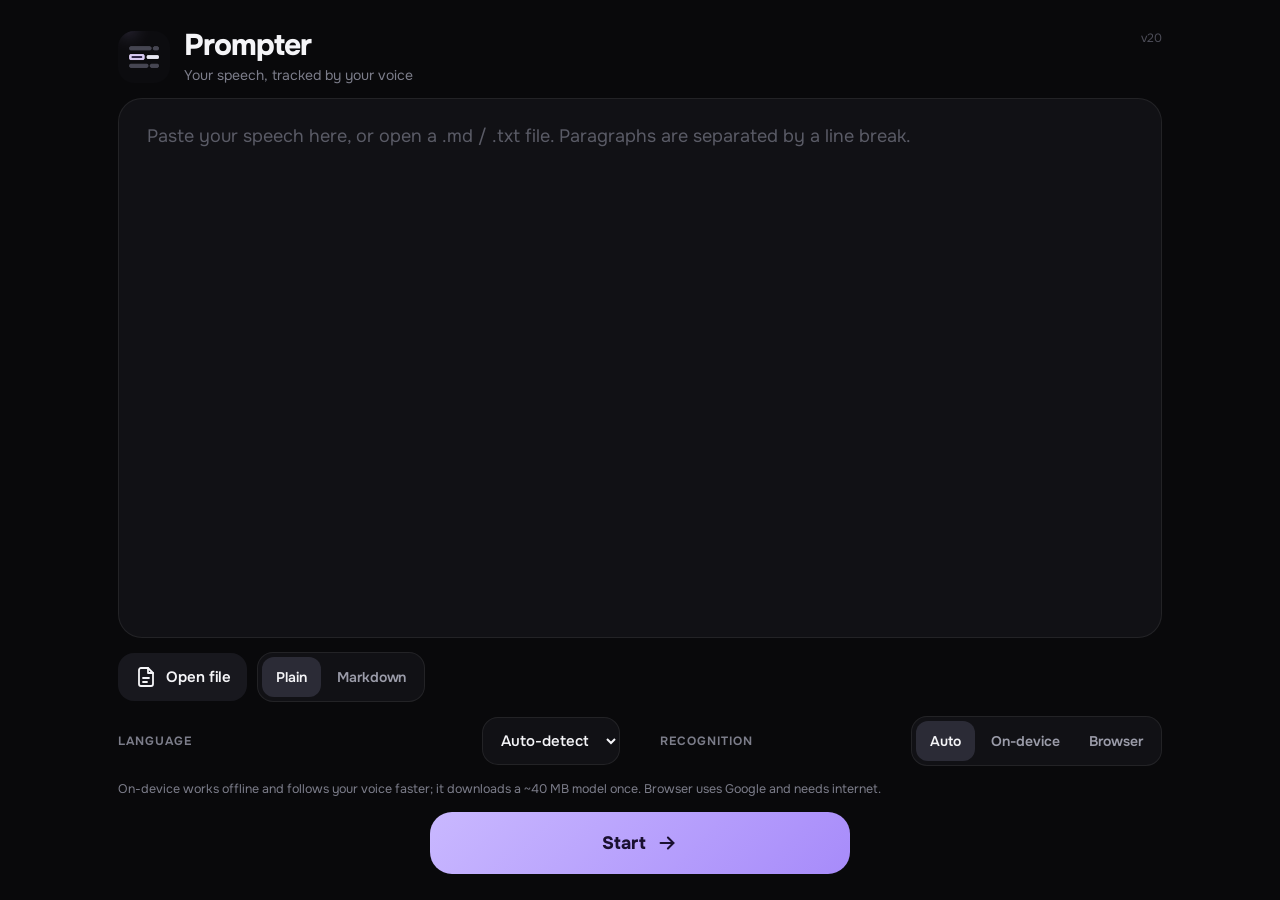
<file: index.html>
<!doctype html>
<html lang="en">
<head>
<meta charset="utf-8">
<meta name="viewport" content="width=device-width, initial-scale=1, viewport-fit=cover, interactive-widget=resizes-content">
<title>Prompter</title>
<meta name="theme-color" content="#09090b">
<link rel="manifest" href="manifest.webmanifest">
<link rel="icon" href="icon-192.png">
<link rel="apple-touch-icon" href="icon-192.png">
<link rel="preload" href="fonts/onest-latin.woff2" as="font" type="font/woff2" crossorigin>
<link rel="stylesheet" href="css/style.css">
</head>
<body>
<svg width="0" height="0" style="position:absolute" aria-hidden="true">
  <symbol id="i-edit" viewBox="0 0 24 24"><path d="M12 20h9"/><path d="M16.5 3.5a2.12 2.12 0 0 1 3 3L7 19l-4 1 1-4Z"/></symbol>
  <symbol id="i-aminus" viewBox="0 0 24 24"><path d="M3 18 8 6l5 12"/><path d="M4.8 14h6.4"/><path d="M16 12h6"/></symbol>
  <symbol id="i-aplus" viewBox="0 0 24 24"><path d="M2 20 8 4l6 16"/><path d="M4.2 15h7.6"/><path d="M16 12h6"/><path d="M19 9v6"/></symbol>
  <symbol id="i-prev" viewBox="0 0 24 24"><path d="M5 20V5"/><path d="m1.5 8.5 3.5-3.5 3.5 3.5"/><path d="M12 6h9"/><path d="M12 12h9"/><path d="M12 18h6"/></symbol>
  <symbol id="i-next" viewBox="0 0 24 24"><path d="M5 4v15"/><path d="m1.5 15.5 3.5 3.5 3.5-3.5"/><path d="M12 6h9"/><path d="M12 12h9"/><path d="M12 18h6"/></symbol>
  <symbol id="i-down" viewBox="0 0 24 24"><path d="M12 5v14"/><path d="m19 12-7 7-7-7"/></symbol>
  <symbol id="i-up" viewBox="0 0 24 24"><path d="M12 19V5"/><path d="m5 12 7-7 7 7"/></symbol>
  <symbol id="i-search" viewBox="0 0 24 24"><circle cx="11" cy="11" r="7"/><path d="m21 21-4.3-4.3"/></symbol>
  <symbol id="i-gear" viewBox="0 0 24 24"><circle cx="12" cy="12" r="3"/><path d="M19.4 15a1.65 1.65 0 0 0 .33 1.82l.06.06a2 2 0 1 1-2.83 2.83l-.06-.06a1.65 1.65 0 0 0-1.82-.33 1.65 1.65 0 0 0-1 1.51V21a2 2 0 1 1-4 0v-.09A1.65 1.65 0 0 0 9 19.4a1.65 1.65 0 0 0-1.82.33l-.06.06a2 2 0 1 1-2.83-2.83l.06-.06A1.65 1.65 0 0 0 4.68 15a1.65 1.65 0 0 0-1.51-1H3a2 2 0 1 1 0-4h.09A1.65 1.65 0 0 0 4.6 9a1.65 1.65 0 0 0-.33-1.82l-.06-.06a2 2 0 1 1 2.83-2.83l.06.06A1.65 1.65 0 0 0 9 4.68a1.65 1.65 0 0 0 1-1.51V3a2 2 0 1 1 4 0v.09a1.65 1.65 0 0 0 1 1.51 1.65 1.65 0 0 0 1.82-.33l.06-.06a2 2 0 1 1 2.83 2.83l-.06.06A1.65 1.65 0 0 0 19.4 9a1.65 1.65 0 0 0 1.51 1H21a2 2 0 1 1 0 4h-.09a1.65 1.65 0 0 0-1.51 1z"/></symbol>
  <symbol id="i-jump" viewBox="0 0 24 24"><path d="m13 17 5-5-5-5"/><path d="m6 17 5-5-5-5"/></symbol>
  <symbol id="i-arrow" viewBox="0 0 24 24"><path d="M5 12h14"/><path d="m13 6 6 6-6 6"/></symbol>
  <symbol id="i-x" viewBox="0 0 24 24"><path d="M18 6 6 18"/><path d="m6 6 12 12"/></symbol>
  <symbol id="i-cprev" viewBox="0 0 24 24"><path d="m11 17-5-5 5-5"/><path d="m18 17-5-5 5-5"/></symbol>
  <symbol id="i-cnext" viewBox="0 0 24 24"><path d="m6 17 5-5-5-5"/><path d="m13 17 5-5-5-5"/></symbol>
  <symbol id="i-head" viewBox="0 0 24 24"><path d="M4 5v14"/><path d="M14 5v14"/><path d="M4 12h10"/><path d="M18 9.5a4 4 0 0 1 0 5"/><path d="M20.5 7a7.5 7.5 0 0 1 0 10"/></symbol>
  <symbol id="i-file" viewBox="0 0 24 24"><path d="M14 3H7a2 2 0 0 0-2 2v14a2 2 0 0 0 2 2h10a2 2 0 0 0 2-2V8z"/><path d="M14 3v5h5"/><path d="M9 13h6"/><path d="M9 17h4"/></symbol>
</svg>

<!-- ===== setup screen ===== -->
<div id="setup">
  <header class="hero">
    <img src="icon-192.png" alt="">
    <div><h1>Prompter</h1><p>Your speech, tracked by your voice</p></div>
    <span id="ver" class="ver"></span>
  </header>
  <textarea id="src" placeholder="Paste your speech here, or open a .md / .txt file. Paragraphs are separated by a line break."></textarea>
  <div class="tools">
    <button id="file" type="button"><svg class="i"><use href="#i-file"/></svg>Open file</button>
    <div class="seg" role="group" aria-label="Text format">
      <button id="mdp" type="button" aria-pressed="true">Plain</button>
      <button id="mdt" type="button" aria-pressed="false">Markdown</button>
    </div>
    <span id="fname" class="hint"></span>
  </div>
  <input type="file" id="fin" accept=".md,.markdown,.mdown,.txt,.text,text/plain,text/markdown" hidden>
  <div class="opts">
    <div class="field">
      <label for="lang">Language</label>
      <select id="lang" aria-label="Spoken language">
      <option value="auto">Auto-detect</option>
      <option value="en-US">English (US)</option>
      <option value="en-GB">English (UK)</option>
      <option value="de-DE">Deutsch</option>
      <option value="fr-FR">Français</option>
      <option value="es-ES">Español</option>
      <option value="it-IT">Italiano</option>
      <option value="pt-PT">Português</option>
      <option value="pl-PL">Polski</option>
      <option value="ro-RO">Română</option>
      <option value="tr-TR">Türkçe</option>
      <option value="uk-UA">Українська</option>
      <option value="ru-RU">Русский</option>
    </select>
    </div>
    <div class="field">
      <label>Recognition</label>
      <div class="seg" id="engseg" role="group" aria-label="Recognition engine">
        <button type="button" data-v="auto" aria-pressed="true">Auto</button>
        <button type="button" data-v="local" aria-pressed="false">On-device</button>
        <button type="button" data-v="browser" aria-pressed="false">Browser</button>
      </div>
      <select id="eng" aria-label="Recognition engine">
        <option value="auto">auto</option><option value="local">local</option><option value="browser">browser</option>
      </select>
    </div>
    <p class="note">On-device works offline and follows your voice faster; it downloads a ~40 MB model once. Browser uses Google and needs internet.</p>
  </div>
  <button class="cta" id="go">Start<svg class="i"><use href="#i-arrow"/></svg></button>
</div>

<!-- ===== reader screen ===== -->
<div id="reader">
  <div id="text"></div>

  <div id="bar">
    <div class="brow">
      <button id="edit" class="ib" aria-label="Edit text"><svg class="i"><use href="#i-edit"/></svg></button>
      <button id="pin" class="empty" aria-label="Chapter list"><span id="ppar"></span><i id="psep" hidden>›</i><span id="pcur"></span></button>
      <button id="sbtn" class="ib" aria-label="Search"><svg class="i"><use href="#i-search"/></svg></button>
      <button id="jbtn" class="ib" aria-pressed="true" aria-label="Jumps allowed"><svg class="i"><use href="#i-jump"/><path class="slash" d="M3 3l18 18"/></svg></button>
      <button id="setbtn" class="ib" aria-label="Settings"><svg class="i"><use href="#i-gear"/></svg></button>
    </div>
    <div id="sbar" class="brow">
      <input id="sq" type="text" inputmode="search" enterkeyhint="search" placeholder="Find words…" autocomplete="off" autocapitalize="off" autocorrect="off" spellcheck="false" aria-label="Search text">
      <span id="scount">0</span>
      <button id="sprev" class="ib" aria-label="Previous match"><svg class="i"><use href="#i-up"/></svg></button>
      <button id="snext" class="ib" aria-label="Next match"><svg class="i"><use href="#i-down"/></svg></button>
      <button id="sclose" class="ib" aria-label="Close search"><svg class="i"><use href="#i-x"/></svg></button>
    </div>
    <div id="prog"><i></i></div>
  </div>

  <div id="toast"></div>
  <button id="back"><svg class="i"><use href="#i-down"/></svg>Back to place</button>
  <button id="lost"><svg class="i"><use href="#i-jump"/></svg>Jump to where I hear you</button>

  <div id="outline" class="sheetwrap"><div class="sheet">
    <div class="grab" aria-hidden="true"></div>
    <div class="shd"><h2>Chapters</h2><button id="outx" class="ib" aria-label="Close"><svg class="i"><use href="#i-x"/></svg></button></div>
    <div id="osheet"></div>
  </div></div>

  <div id="settings" class="sheetwrap"><div class="sheet" id="ssheet" role="dialog" aria-label="Settings">
    <div class="grab" aria-hidden="true"></div>
    <div class="shd"><h2>Settings</h2><button id="setx" class="ib" aria-label="Close"><svg class="i"><use href="#i-x"/></svg></button></div>
    <div class="srow">
      <span class="slabel">Text size</span>
      <div class="sctl">
        <button id="fm" aria-label="Smaller text"><svg class="i"><use href="#i-aminus"/></svg></button>
        <span id="fsv">30 px</span>
        <button id="fp" aria-label="Larger text"><svg class="i"><use href="#i-aplus"/></svg></button>
      </div>
    </div>
    <div class="srow">
      <div class="stext"><span class="slabel">Sentence mode</span><small>Highlight whole sentences instead of single words</small></div>
      <button id="sentsw" class="sw" role="switch" aria-pressed="false" aria-label="Sentence mode"><i></i></button>
    </div>
    <div class="srow col" id="wrow">
      <div class="shead"><span class="slabel">Text width</span><span id="colv">780 px</span></div>
      <div id="col" aria-label="Text width"></div>
      <div class="sscale"><small>Narrow</small><small>Wide</small></div>
      <small class="shint">Width of the text column while reading (computer screens only).</small>
    </div>
    <div class="srow" id="hrow">
      <div class="stext"><span class="slabel">Sync headings</span><small>Sync expects the headings to be spoken</small></div>
      <button id="hbtn" class="sw" role="switch" aria-pressed="false" aria-label="Sync headings"><i></i></button>
    </div>
    <div class="srow col">
      <div class="shead"><span class="slabel">Jump sensitivity</span><span id="aggv">Balanced</span></div>
      <div id="agg" aria-label="Jump sensitivity"></div>
      <div class="sscale"><small>Careful</small><small>Eager</small></div>
      <small class="shint">How readily the cursor leaps to another part of the text. Lower: it trusts that you keep reading where you are. Higher: it follows you faster when you skip. The fast-forward button in the top bar switches jumping off completely.</small>
    </div>
    <div class="srow col">
      <div class="shead"><span class="slabel">Cursor lead</span><span id="leadv">1 word</span></div>
      <div id="lead" aria-label="Cursor lead"></div>
      <div class="sscale"><small>Off</small><small>3 words</small></div>
      <small class="shint">Speech recognition trails your voice by about a second. The highlight is placed this many words ahead of the recognized word to make up for it. Lower it if the highlight runs ahead of you, raise it if it lags behind.</small>
    </div>
    <div class="srow">
      <div class="stext"><span class="slabel">Show what I hear</span><small>Shows the last words the recognizer caught, above the buttons</small></div>
      <button id="hearsw" class="sw" role="switch" aria-pressed="false" aria-label="Show what I hear"><i></i></button>
    </div>
    <div class="srow">
      <div class="stext"><span class="slabel">Diagnostics log</span><small>Records what the recognizer hears and what the cursor does</small></div>
      <div class="sctl"><button id="dbgcopy" aria-label="Copy log">Copy</button><button id="dbg" class="sw" role="switch" aria-pressed="false" aria-label="Diagnostics log"><i></i></button></div>
    </div>
  </div></div>

  <div id="foot">
    <div id="heard" hidden></div>
    <div id="notice" hidden></div>
    <div id="chap">
      <button id="cprev" aria-label="Previous chapter"><svg class="i"><use href="#i-cprev"/></svg></button>
      <button id="ctitle" aria-label="Chapter list"><span id="ctxt">Chapters</span><small id="cnum"></small></button>
      <button id="cnext" aria-label="Next chapter"><svg class="i"><use href="#i-cnext"/></svg></button>
    </div>
    <div class="frow">
      <button id="prev" class="pg" aria-label="Previous paragraph"><svg class="i"><use href="#i-prev"/></svg><span>Prev</span></button>
      <button id="mic" aria-label="Toggle auto-sync">
        <span class="bars" aria-hidden="true"><i></i><i></i><i></i><i></i><i></i></span>
        <span class="t2"><b>Auto-sync</b><small id="stxt">Off · tap to start</small></span>
      </button>
      <button id="next" class="pg" aria-label="Next paragraph"><svg class="i"><use href="#i-next"/></svg><span>Next</span></button>
    </div>
  </div>
</div>

<script src="js/match.js"></script>
<script src="js/markdown.js"></script>
<script src="js/search.js"></script>
<script src="js/track.js"></script>
<script src="js/engine-local.js"></script>
<script src="js/ui.js"></script>
<script src="js/app.js"></script>
</body>
</html>
</file>
<file: css/style.css>
/* style.css: all visuals.
   Design idea: the TEXT is the interface. Everything you already read fades the most, what is coming stays clearly
   readable, the current sentence is the brightest and the current word is the only filled shape on screen.
   Controls recede: rare actions up top, frequent ones in a dock under the thumb, settings in bottom sheets.
   One accent (lavender) used only for "you are here" and "on". Font: Onest (variable, Latin + Cyrillic, bundled, OFL).
   Sections: tokens, setup, reader bar, text + tiers, markdown, search hits, dock, floating bits, sheets. */
@font-face{font-family:'Onest Variable';font-style:normal;font-display:swap;font-weight:100 900;src:url(../fonts/onest-cyrillic-ext.woff2) format('woff2-variations');unicode-range:U+0460-052F,U+1C80-1C8A,U+20B4,U+2DE0-2DFF,U+A640-A69F,U+FE2E-FE2F}
@font-face{font-family:'Onest Variable';font-style:normal;font-display:swap;font-weight:100 900;src:url(../fonts/onest-cyrillic.woff2) format('woff2-variations');unicode-range:U+0301,U+0400-045F,U+0490-0491,U+04B0-04B1,U+2116}
@font-face{font-family:'Onest Variable';font-style:normal;font-display:swap;font-weight:100 900;src:url(../fonts/onest-latin-ext.woff2) format('woff2-variations');unicode-range:U+0100-02BA,U+02BD-02C5,U+02C7-02CC,U+02CE-02D7,U+02DD-02FF,U+0304,U+0308,U+0329,U+1D00-1DBF,U+1E00-1E9F,U+1EF2-1EFF,U+2020,U+20A0-20AB,U+20AD-20C0,U+2113,U+2C60-2C7F,U+A720-A7FF}
@font-face{font-family:'Onest Variable';font-style:normal;font-display:swap;font-weight:100 900;src:url(../fonts/onest-latin.woff2) format('woff2-variations');unicode-range:U+0000-00FF,U+0131,U+0152-0153,U+02BB-02BC,U+02C6,U+02DA,U+02DC,U+0304,U+0308,U+0329,U+2000-206F,U+20AC,U+2122,U+2191,U+2193,U+2212,U+2215,U+FEFF,U+FFFD}

:root{color-scheme:dark;
--bg:#09090b;--s1:#111115;--s2:#18181e;--s3:#202028;--s4:#2b2b36;
--line:rgba(255,255,255,.075);--line2:rgba(255,255,255,.12);
--fg:#f5f5f8;--fut:#9a9ba8;--rd:#6b6c79;--past:#43444f;--dim:#7c7d8a;--hd:#c6c6d2;
--acc:#c9b8ff;--acc2:#a78bfa;--ink:#1a1030;--hit:#ff9ec9;--bad:#ff8fa3;--card:#15151a;
--fs:30px;--col:780px;--bh:62px;--fh:150px;
--sat:env(safe-area-inset-top,0px);--sab:env(safe-area-inset-bottom,0px);--sal:env(safe-area-inset-left,0px);--sar:env(safe-area-inset-right,0px)}
*{box-sizing:border-box}
html{-webkit-text-size-adjust:100%;text-size-adjust:100%}
html,body{height:100%;margin:0;overflow:hidden}
body{background:var(--bg);color:var(--fg);font-family:'Onest Variable',Onest,system-ui,-apple-system,"Segoe UI",Roboto,sans-serif;font-feature-settings:"ss01" 1,"cv11" 1;-webkit-tap-highlight-color:transparent;-webkit-font-smoothing:antialiased}
svg.i{width:24px;height:24px;flex:none;fill:none;stroke:currentColor;stroke-width:1.8;stroke-linecap:round;stroke-linejoin:round}
[hidden]{display:none!important}

/* ===== controls ===== */
select,button,input,textarea{font:inherit;color:inherit}
button{display:inline-flex;align-items:center;justify-content:center;gap:8px;background:var(--s2);border:0;border-radius:16px;min-height:48px;min-width:48px;padding:0 16px;font-size:15px;font-weight:600;letter-spacing:-.005em;cursor:pointer;touch-action:manipulation;user-select:none;-webkit-user-select:none;transition:transform .12s,background .15s,color .15s}
button:active{transform:scale(.96);background:var(--s3)}
:focus-visible{outline:2px solid var(--acc);outline-offset:2px}
.ib{width:44px;height:44px;min-width:44px;min-height:44px;padding:0;border-radius:50%;background:transparent;color:#c9c9d5}
.ib:active{background:var(--s3)}

/* ===== setup screen ===== */
#setup{height:100%;display:flex;flex-direction:column;gap:14px;max-width:640px;margin:0 auto;
  padding:calc(20px + var(--sat)) calc(18px + var(--sar)) calc(18px + var(--sab)) calc(18px + var(--sal))}
#setup.drag textarea{border-color:var(--acc)}
.hero{display:flex;align-items:center;gap:14px}
.hero img{width:52px;height:52px;border-radius:16px}
.hero h1{margin:0;font-size:30px;font-weight:750;letter-spacing:-.03em;line-height:1}
.hero p{margin:6px 0 0;color:var(--dim);font-size:14px}
.ver{margin-left:auto;align-self:flex-start;font-size:12px;color:#4d4d58}
textarea{flex:1;min-height:0;width:100%;resize:none;background:var(--s1);border:1px solid var(--line);border-radius:24px;padding:20px;font-size:17px;line-height:1.55;outline:none;transition:border-color .15s}
textarea::placeholder{color:#5a5b66}
textarea:focus{border-color:rgba(201,184,255,.5)}
.tools{display:flex;gap:10px;align-items:center}
.tools .hint{flex:1;min-width:0;overflow:hidden;text-overflow:ellipsis;white-space:nowrap;font-size:13px;color:var(--dim);margin:0}
.seg{display:inline-flex;background:var(--s1);border:1px solid var(--line);border-radius:16px;padding:4px;gap:2px}
.seg button{min-height:40px;min-width:0;padding:0 14px;border-radius:12px;background:transparent;font-size:14px;color:#9b9ca9}
.seg button[aria-pressed="true"]{background:var(--s4);color:var(--fg)}
.opts{display:flex;flex-direction:column;gap:12px}
.field{display:flex;align-items:center;justify-content:space-between;gap:12px}
.field>label{font-size:12px;color:var(--dim);font-weight:650;letter-spacing:.08em;text-transform:uppercase}
select{min-height:48px;background:var(--s1);border:1px solid var(--line);border-radius:16px;padding:0 14px;font-size:15px;font-weight:550;outline:none;color-scheme:dark;max-width:62%}
select option{background:#16161b;color:#f1f1f5}
select option:checked{background:#c9b8ff;color:#1a1030}
#eng{display:none}
.note{margin:-4px 0 0;font-size:12.5px;line-height:1.45;color:var(--dim)}
.cta{min-height:62px;border-radius:22px;background:linear-gradient(135deg,var(--acc),var(--acc2));color:var(--ink);font-size:18px;font-weight:750;letter-spacing:-.01em}
.cta:active{background:linear-gradient(135deg,var(--acc),var(--acc2));filter:brightness(.93)}
.cta{gap:10px}
.cta svg.i{width:22px;height:22px;stroke-width:2.2}

/* ===== reader: top bar ===== */
#reader{display:none;position:fixed;inset:0;z-index:20;background:var(--bg)}
#bar{position:absolute;top:0;left:0;right:0;z-index:10;background:var(--bg);padding:calc(6px + var(--sat)) calc(8px + var(--sar)) 6px calc(8px + var(--sal));border-bottom:1px solid var(--line)}
.brow{display:flex;align-items:center;gap:2px;max-width:var(--col);margin:0 auto}
#jbtn{color:#6f707d}
#jbtn[aria-pressed="true"]{color:var(--acc)}
#jbtn[aria-pressed="true"] .slash{display:none}
#pin{flex:1;min-width:0;visibility:hidden;justify-content:center;background:transparent;padding:0 8px;min-height:44px;font-size:14px;gap:8px;overflow:hidden;border-radius:14px}
#pin:active{background:var(--s2);transform:none}
#reader.hasch #pin:not(.empty){visibility:visible}
#pin span{overflow:hidden;text-overflow:ellipsis;white-space:nowrap}
#ppar{flex:0 1 auto;max-width:36%;color:var(--dim);font-size:13px;font-weight:500}
#psep{flex:none;font-style:normal;color:var(--dim);font-size:13px;margin:0 -2px}
#pcur{flex:1 1 auto;min-width:0;color:var(--fg);font-weight:650;text-align:left}
#pin.swap span{animation:pinin .22s ease-out}
@keyframes pinin{from{opacity:0;transform:translateY(-5px)}to{opacity:1;transform:none}}
#prog{position:absolute;left:0;right:0;bottom:-1px;height:2px}
#prog i{display:block;height:100%;transform-origin:0 50%;transform:scaleX(0);background:linear-gradient(90deg,var(--acc2),var(--acc));border-radius:0 2px 2px 0;transition:transform .45s cubic-bezier(.2,.8,.2,1)}
#sbar{display:none;gap:4px;padding:6px 4px 2px}
#reader.searching #sbar{display:flex}
#sq{flex:1;min-width:0;height:46px;background:var(--s2);border:1px solid transparent;border-radius:999px;padding:0 18px;font-size:16px;outline:none}
#sq:focus{border-color:rgba(201,184,255,.5)}
#sq::placeholder{color:var(--dim)}
#scount{min-width:48px;display:flex;align-items:center;justify-content:center;font-size:13px;color:var(--dim);font-variant-numeric:tabular-nums}

/* ===== text: past / now / next ===== */
#text{position:absolute;inset:0;overflow-y:auto;overflow-x:hidden;overscroll-behavior:contain;touch-action:pan-y;isolation:isolate;
  padding:35vh max(calc(20px + var(--sar)),calc((100% - var(--col))/2)) 65vh max(calc(14px + var(--sal)),calc((100% - var(--col))/2));font-size:var(--fs);font-weight:470;line-height:1.43;letter-spacing:-.003em;overflow-wrap:anywhere;word-break:normal;scrollbar-width:none}
#text::-webkit-scrollbar{display:none}
/* every reading unit (paragraph, heading, list item...) is a .blk.
   upcoming = readable, already read = almost gone, current = brightest, words already read in it = dimmer again */
#text .blk{position:relative;margin:0 0 1em;padding-left:15px;border-left:3px solid transparent;border-radius:2px;color:var(--fut);transition:color .35s,border-color .35s}
#text .blk.past{color:var(--past)}
#text .blk.act{color:var(--fg);border-left-color:var(--acc2)}
#text .blk.act .w.rd:not(.hit) .t{color:var(--rd)}
/* the current sentence sits on a soft card (drawn as one rounded shape behind the text) */
#hl{position:absolute;left:0;top:0;width:1px;height:1px;overflow:visible;pointer-events:none;z-index:0}
#hl path{fill:#16161c;stroke:none}
#text{cursor:grab;-webkit-user-select:none;user-select:none}
#text.dragging,#text.dragging *{cursor:grabbing!important}
.w{cursor:pointer}
/* the current word: the only filled shape on the screen. One single paint (no ring, no glow): no seams; padding is cancelled
   by margin so nothing reflows; the text-stroke thickens the glyphs without changing their width */
.w.cur .t{background:var(--acc);color:var(--ink);-webkit-text-stroke:.025em var(--ink);border-radius:.26em;padding:.08em .13em;margin:0 -.13em}

/* ===== markdown ===== */
#text h1.blk,#text h2.blk,#text h3.blk,#text h4.blk,#text h5.blk,#text h6.blk{color:var(--hd);font-weight:750;line-height:1.2;letter-spacing:-.01em}
#text .blk.h.act{color:var(--fg)}
#text h1.blk{font-size:1.5em;font-weight:800;margin:1.1em 0 .7em}
#text h1.blk::after{content:"";display:block;height:1px;margin-top:.45em;background:linear-gradient(90deg,var(--line),transparent)}
#text h2.blk{font-size:1.28em;margin:1.5em 0 .6em}
#text h3.blk{font-size:1.14em;margin:1.3em 0 .5em}
#text h4.blk,#text h5.blk,#text h6.blk{font-size:.9em;text-transform:uppercase;letter-spacing:.07em;margin:1.2em 0 .5em}
#text hr{border:0;height:1px;margin:1.6em 14px;background:linear-gradient(90deg,transparent,var(--line),transparent)}
.fb{font-weight:700}
.fi{font-style:italic}
.fs{text-decoration:line-through;text-decoration-color:rgba(255,255,255,.35)}
.fa{text-decoration:underline;text-decoration-color:rgba(214,198,245,.6);text-underline-offset:.16em;text-decoration-thickness:.06em}
.fc{font-family:ui-monospace,SFMono-Regular,Menlo,Consolas,monospace;font-size:.86em;background:rgba(255,255,255,.08);border-radius:.3em;padding:.04em .3em}
#text .blk:not(.act) .fb{color:#b4b5c2}
.w.cur .t .fc{background:none;padding:0}
/* lists */
#text .li{padding-left:calc(14px + (var(--lv,0) * 1.3em) + 1.35em);margin-bottom:.45em}
#text .li::before{content:attr(data-m);position:absolute;left:calc(14px + var(--lv,0) * 1.3em);top:0;color:var(--acc);opacity:.8;font-weight:700;min-width:1.2em}
#text .li.task::before{content:"\2610";font-size:1.05em}
#text .li.task.done::before{content:"\2611";color:var(--acc)}
#text .li.done:not(.act){text-decoration:line-through;text-decoration-color:rgba(255,255,255,.25)}
/* quotes: tinted panel + italic */
#text .blk.q{font-style:italic;padding-left:calc(14px + 1.1em)}
#text .blk.q::before{content:"";position:absolute;inset:-.25em 0 -.25em 0;z-index:-1;border-radius:0 14px 14px 0;background:#14141a}
/* code */
#text pre.blk{white-space:pre-wrap;font-family:ui-monospace,SFMono-Regular,Menlo,Consolas,monospace;font-size:.76em;line-height:1.5;padding-top:.7em;padding-bottom:.7em}
#text pre.blk::before{content:"";position:absolute;inset:0 0 0 0;z-index:-1;border-radius:14px;background:var(--card)}
/* tables */
#text .tbl table{width:100%;border-collapse:collapse;font-size:.82em;line-height:1.35}
#text .tbl th,#text .tbl td{text-align:left;vertical-align:top;padding:.45em .6em;border-bottom:1px solid var(--line)}
#text .tbl tr:last-child td{border-bottom:0}
#text .tbl th{color:var(--hd);font-weight:700;font-size:.9em;letter-spacing:.03em}
#text .tbl::before{content:"";position:absolute;inset:0;z-index:-1;border-radius:14px;background:#121217}

/* ===== search hits ===== */
.w.hit .t{color:var(--fg);background:rgba(255,158,201,.15);border-radius:.15em;box-shadow:0 2px 0 0 rgba(255,158,201,.7)}
.w.hit.sel .t{background:rgba(255,158,201,.32);box-shadow:0 2px 0 0 var(--hit)}
.w.cur .t{color:var(--ink)}
.w.hit.cur .t{background:var(--acc);box-shadow:0 .13em 0 0 var(--hit)}

/* ===== dock (frequent controls, under the thumb) ===== */
#foot{position:absolute;left:0;right:0;bottom:0;max-width:640px;margin:0 auto;z-index:10;display:flex;flex-direction:column;gap:7px;background:var(--s1);border-top:1px solid var(--line2);border-radius:26px 26px 0 0;box-shadow:0 -16px 32px rgba(0,0,0,.4);
  padding:10px calc(12px + var(--sar)) calc(12px + var(--sab)) calc(12px + var(--sal))}
#heard{font-size:13px;line-height:1.3;color:var(--dim);padding:0 6px;white-space:nowrap;overflow:hidden;text-overflow:ellipsis;font-variant-numeric:tabular-nums}
#notice{font-size:13px;line-height:1.4;color:var(--bad);padding:2px 6px 0}
#chap{display:none;grid-template-columns:48px 1fr 48px;align-items:center;height:42px;background:var(--s2);border-radius:16px}
#reader.hasch #chap{display:grid}
#chap button{min-height:42px;min-width:48px;padding:0;border-radius:16px;background:transparent;color:#b6b7c4}
#chap button svg.i{width:20px;height:20px}
#ctitle{justify-content:center;min-width:0;gap:8px;font-size:14px}
#ctxt{overflow:hidden;text-overflow:ellipsis;white-space:nowrap;font-weight:600;color:#d3d3de}
#cnum{flex:none;font-size:12px;color:var(--dim);font-variant-numeric:tabular-nums}
.frow{display:grid;grid-template-columns:76px 1fr 76px;gap:10px}
.pg{flex-direction:column;gap:3px;min-height:64px;padding:0;border-radius:22px;background:var(--s2);color:#dcdce6;font-size:11.5px;font-weight:600;letter-spacing:.03em}
.pg span{color:var(--dim)}
#mic{min-height:64px;justify-content:flex-start;gap:14px;padding:0 18px;border-radius:24px;background:var(--s3);color:#e9e9f0;box-shadow:inset 0 0 0 1px var(--line2);text-align:left}
#mic:active{background:var(--s4)}
#mic .bars{display:flex;align-items:center;gap:3px;height:30px;flex:none}
#mic .bars i{display:block;width:4px;height:4px;border-radius:999px;background:currentColor;opacity:.5;transition:opacity .2s,height .09s linear}
#mic .t2{display:flex;flex-direction:column;align-items:flex-start;gap:1px;min-width:0}
#mic .t2 b{font-size:16px;font-weight:700;letter-spacing:-.01em}
#mic .t2 small{max-width:100%;overflow:hidden;text-overflow:ellipsis;white-space:nowrap;font-size:12.5px;font-weight:500;color:var(--dim)}
#mic.on{background:linear-gradient(135deg,var(--acc),var(--acc2));color:var(--ink);box-shadow:none}
#mic.on:active{filter:brightness(.93)}
#mic.on .bars i{opacity:1}
#mic.on .t2 small{color:rgba(26,16,48,.72)}
/* engines without a level signal (browser): a calm idle wave so you still see that it listens */
#mic.nolevel .bars i{animation:wave 1.3s ease-in-out infinite}
#mic.nolevel .bars i:nth-child(2){animation-delay:.12s}#mic.nolevel .bars i:nth-child(3){animation-delay:.24s}
#mic.nolevel .bars i:nth-child(4){animation-delay:.36s}#mic.nolevel .bars i:nth-child(5){animation-delay:.48s}
@keyframes wave{0%,100%{height:4px}50%{height:17px}}
@media (prefers-reduced-motion:reduce){#mic.nolevel .bars i{animation:none;height:8px}#prog i,#pin.swap span{transition:none;animation:none}}

/* ===== floating bits ===== */
#back{display:none;position:absolute;right:max(calc(14px + var(--sar)),calc(50% - 320px + 12px));bottom:calc(var(--fh) + 12px);z-index:11;background:var(--acc);color:var(--ink);font-weight:700;border-radius:999px;padding:0 20px 0 16px;min-height:48px;box-shadow:0 8px 24px rgba(0,0,0,.5)}
#back:active{background:var(--acc);filter:brightness(.93)}
#back.show{display:inline-flex}
#toast{position:absolute;left:50%;top:calc(var(--bh) + 12px);transform:translateX(-50%);z-index:12;background:var(--s3);border:1px solid var(--line2);color:var(--fg);font-size:14px;font-weight:600;padding:10px 18px;border-radius:999px;opacity:0;transition:opacity .2s;pointer-events:none;max-width:calc(100% - 32px);text-align:center;box-shadow:0 8px 24px rgba(0,0,0,.5)}
#toast.show{opacity:1}

/* ===== bottom sheets (chapters, settings) ===== */
.sheetwrap{position:absolute;inset:0;z-index:20;background:rgba(0,0,0,.62);opacity:0;pointer-events:none;transition:opacity .2s}
.sheetwrap.show{opacity:1;pointer-events:auto}
.sheet{position:absolute;left:0;right:0;bottom:0;max-height:86%;overflow-y:auto;overscroll-behavior:contain;background:var(--s1);border-top:1px solid var(--line2);border-radius:28px 28px 0 0;padding:14px calc(18px + var(--sar)) calc(18px + var(--sab)) calc(18px + var(--sal));transform:translateY(28px);transition:transform .28s cubic-bezier(.2,.8,.2,1);max-width:560px;margin:0 auto}
.sheetwrap.show .sheet{transform:none}
.grab{height:30px;margin:-10px 0 0;display:flex;align-items:center;justify-content:center;cursor:grab;touch-action:none}
.grab::before{content:"";width:42px;height:5px;border-radius:3px;background:var(--s4);transition:background .15s,width .15s}
.grab:active::before{background:#4a4a58;width:54px}
.shd{touch-action:none;cursor:grab}
.shd{display:flex;align-items:center;justify-content:space-between;padding:0 0 8px 4px}
.shd h2{margin:0;font-size:21px;font-weight:700;letter-spacing:-.02em}
#osheet button{display:flex;width:100%;justify-content:flex-start;text-align:left;background:transparent;min-height:52px;padding:6px 14px 6px calc(14px + var(--l,0) * 18px);font-size:16px;font-weight:600;color:#dcdce6;border-radius:16px}
#osheet button:active{background:var(--s2)}
#osheet button.sub{font-size:14.5px;font-weight:500;color:var(--dim)}
#osheet button.now{background:rgba(201,184,255,.13);color:var(--acc)}
#osheet button span{overflow:hidden;text-overflow:ellipsis;display:-webkit-box;-webkit-line-clamp:2;-webkit-box-orient:vertical}
.srow{display:flex;align-items:center;justify-content:space-between;gap:14px;min-height:68px;padding:10px 4px;border-top:1px solid var(--line)}
.srow.col{flex-direction:column;align-items:stretch;gap:6px}
#hrow{display:none}
#reader.hasch #hrow{display:flex}
.slabel{font-size:16px;font-weight:600}
.stext{display:flex;flex-direction:column;gap:2px;min-width:0}
.stext small,.shint,.sscale small{color:var(--dim);font-size:12.5px;line-height:1.4}
.sctl{display:flex;align-items:center;gap:10px}
.sctl button:not(.sw){min-width:52px;min-height:52px;padding:0;background:var(--s2);border-radius:18px}
#dbgcopy{min-width:64px!important;min-height:44px!important;font-size:14px;padding:0 14px!important;border-radius:14px!important}
#fsv{min-width:56px;text-align:center;font-size:14px;color:#c0c0cc;font-variant-numeric:tabular-nums}
.shead{display:flex;justify-content:space-between;align-items:baseline}
#aggv,#leadv{font-size:14px;color:var(--acc);font-weight:650}
#agg,#lead{width:100%;height:36px;accent-color:#c9b8ff;margin:0}
.sscale{display:flex;justify-content:space-between;margin-top:-6px}
.sw{width:60px;min-width:60px;height:36px;min-height:36px;padding:3px;border-radius:999px;justify-content:flex-start;background:var(--s4)}
.sw:active{background:var(--s4)}
.sw i{width:30px;height:30px;border-radius:50%;background:#8b8c99;transition:transform .18s,background .18s}
.sw[aria-pressed="true"]{background:var(--acc)}
.sw[aria-pressed="true"] i{transform:translateX(24px);background:var(--ink)}

/* ===== animated sliders (js/ui.js) ===== */
.slider{position:relative;height:44px;touch-action:none;cursor:pointer;user-select:none;-webkit-user-select:none;outline:none;--p:0}
.slider .trk{position:absolute;left:14px;right:14px;top:50%;height:6px;margin-top:-3px;background:var(--s4);border-radius:3px}
.slider .fill{position:absolute;left:0;top:0;bottom:0;width:calc(var(--p) * 100%);border-radius:3px;background:linear-gradient(90deg,var(--acc2),var(--acc))}
.slider .tick{position:absolute;top:50%;width:4px;height:4px;margin:-2px 0 0 -2px;border-radius:50%;background:rgba(255,255,255,.3)}
.slider .thumb{position:absolute;top:50%;left:calc(14px + (100% - 28px) * var(--p));width:26px;height:26px;margin:-13px 0 0 -13px;border-radius:50%;background:var(--acc);box-shadow:0 2px 8px rgba(0,0,0,.6),0 0 0 0 rgba(201,184,255,.25);transition:transform .16s,box-shadow .16s}
.slider.snap .thumb{transition:left .3s cubic-bezier(.2,1.25,.3,1),transform .16s,box-shadow .16s}
.slider.snap .fill{transition:width .3s cubic-bezier(.2,1.25,.3,1)}
.slider.drag .thumb{transform:scale(1.2);box-shadow:0 2px 8px rgba(0,0,0,.6),0 0 0 7px rgba(201,184,255,.2)}
.slider:focus-visible .thumb{box-shadow:0 2px 8px rgba(0,0,0,.6),0 0 0 6px rgba(201,184,255,.35)}
#colv{font-size:14px;color:var(--acc);font-weight:650;font-variant-numeric:tabular-nums}
@media (max-width:899px),(pointer:coarse){#wrow{display:none}}
@media (prefers-reduced-motion:reduce){.slider .thumb,.slider .fill{transition:none!important}}

/* ===== setup on wide screens: use the room ===== */
@media (min-width:900px){
  #setup{max-width:1080px;padding-top:calc(30px + var(--sat));padding-bottom:calc(26px + var(--sab))}
  textarea{font-size:18px;padding:24px 28px}
  .opts{flex-direction:row;flex-wrap:wrap;gap:14px 40px}
  .opts .field{flex:1 1 380px}
  .opts .note{flex:1 1 100%;margin:0}
  .cta{align-self:center;width:min(100%,420px)}
}

/* offered when jumps are off but the recognizer clearly hears you somewhere else */
#lost{display:none;position:absolute;left:max(calc(14px + var(--sal)),calc(50% - 320px + 12px));bottom:calc(var(--fh) + 12px);z-index:11;background:var(--s3);color:var(--fg);border:1px solid var(--line2);font-weight:650;border-radius:999px;padding:0 18px 0 14px;min-height:48px;box-shadow:0 8px 24px rgba(0,0,0,.5)}
#lost.show{display:inline-flex}

/* ===== sentence mode: no word highlight, whole sentences are followed ===== */
#reader.sentmode .w.cur .t{background:none;color:inherit;-webkit-text-stroke:0;padding:0;margin:0;border-radius:0}
#reader.sentmode .w.hit.cur .t{background:rgba(255,158,201,.15);box-shadow:0 2px 0 0 rgba(255,158,201,.7);color:var(--fg)}
#reader.sentmode #hl path{fill:#1d1d27}
#reader.sentmode #text .blk.act .w.rd:not(.hit) .t{color:inherit}
#reader.sentmode #text .blk.act .w:not(.cs):not(.hit) .t{color:var(--rd)}
</file>
